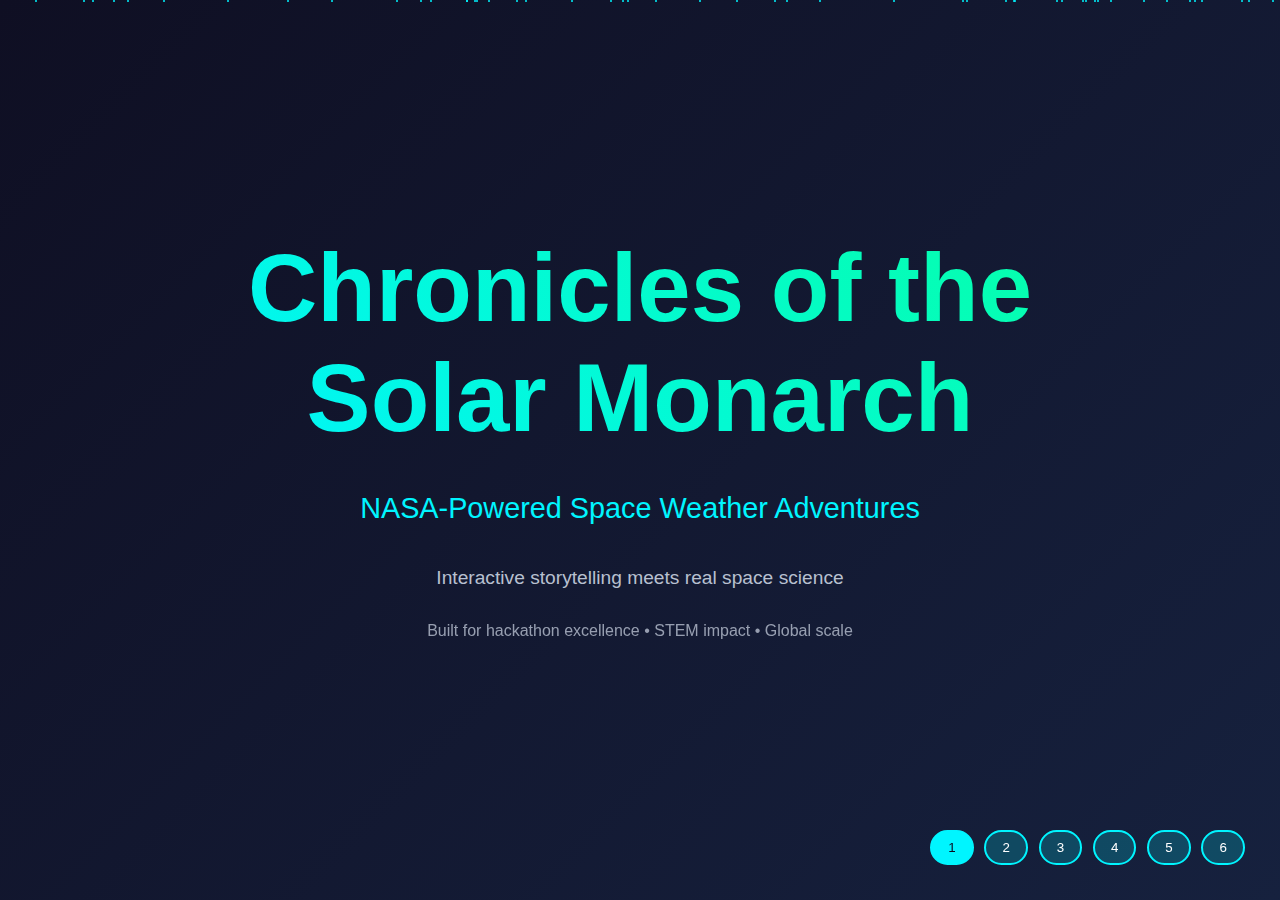
<file: docs/pitch-deck.html>
<!DOCTYPE html>
<html lang="en">
<head>
    <meta charset="UTF-8">
    <meta name="viewport" content="width=device-width, initial-scale=1.0">
    <title>Chronicles of the Solar Monarch - Pitch Deck</title>
    <style>
        * {
            margin: 0;
            padding: 0;
            box-sizing: border-box;
        }

        body {
            font-family: 'Segoe UI', Tahoma, Geneva, Verdana, sans-serif;
            background: linear-gradient(135deg, #0f0f23, #16213e, #1a1a2e);
            color: white;
            overflow-x: hidden;
        }

        .slide {
            min-height: 100vh;
            display: flex;
            align-items: center;
            justify-content: center;
            padding: 2rem;
            position: relative;
        }

        .slide-content {
            max-width: 1000px;
            text-align: center;
            z-index: 10;
        }

        h1 {
            font-size: clamp(3rem, 8vw, 6rem);
            margin-bottom: 1rem;
            background: linear-gradient(45deg, #00f5ff, #06ffa5);
            -webkit-background-clip: text;
            -webkit-text-fill-color: transparent;
            background-clip: text;
        }

        h2 {
            font-size: clamp(2rem, 6vw, 4rem);
            margin-bottom: 2rem;
            color: #00f5ff;
        }

        h3 {
            font-size: clamp(1.5rem, 4vw, 2.5rem);
            margin-bottom: 1.5rem;
            color: #06ffa5;
        }

        p {
            font-size: clamp(1rem, 2.5vw, 1.5rem);
            line-height: 1.6;
            margin-bottom: 1.5rem;
            color: #b8c0d0;
        }

        .big-stat {
            font-size: clamp(2rem, 5vw, 4rem);
            font-weight: bold;
            color: #00f5ff;
            text-shadow: 0 0 20px rgba(0, 245, 255, 0.5);
        }

        .problem-stat {
            font-size: clamp(1.5rem, 4vw, 3rem);
            font-weight: bold;
            color: #ff6b6b;
            margin: 1rem 0;
        }

        .solution-grid {
            display: grid;
            grid-template-columns: repeat(auto-fit, minmax(300px, 1fr));
            gap: 2rem;
            margin: 2rem 0;
        }

        .solution-card {
            background: rgba(26, 26, 46, 0.8);
            border: 2px solid rgba(0, 245, 255, 0.3);
            border-radius: 20px;
            padding: 2rem;
            backdrop-filter: blur(10px);
        }

        .tech-grid {
            display: grid;
            grid-template-columns: repeat(auto-fit, minmax(200px, 1fr));
            gap: 1.5rem;
            margin: 2rem 0;
        }

        .tech-card {
            background: rgba(6, 255, 165, 0.1);
            border: 1px solid #06ffa5;
            border-radius: 15px;
            padding: 1.5rem;
            text-align: center;
        }

        .impact-metrics {
            display: grid;
            grid-template-columns: repeat(auto-fit, minmax(200px, 1fr));
            gap: 2rem;
            margin: 3rem 0;
        }

        .metric {
            text-align: center;
        }

        .metric-value {
            display: block;
            font-size: clamp(2rem, 5vw, 3.5rem);
            font-weight: bold;
            color: #06ffa5;
            margin-bottom: 0.5rem;
        }

        .metric-label {
            font-size: clamp(1rem, 2vw, 1.2rem);
            color: #b8c0d0;
        }

        .demo-button {
            display: inline-block;
            background: linear-gradient(45deg, #00f5ff, #06ffa5);
            color: #0a0a1f;
            padding: 1rem 2rem;
            border-radius: 50px;
            text-decoration: none;
            font-size: 1.5rem;
            font-weight: bold;
            margin: 2rem 1rem;
            transition: transform 0.3s ease;
        }

        .demo-button:hover {
            transform: translateY(-5px);
        }

        .navigation {
            position: fixed;
            bottom: 2rem;
            right: 2rem;
            z-index: 100;
        }

        .nav-button {
            background: rgba(0, 245, 255, 0.2);
            border: 2px solid #00f5ff;
            color: white;
            padding: 0.5rem 1rem;
            margin: 0.2rem;
            border-radius: 25px;
            cursor: pointer;
            transition: all 0.3s ease;
        }

        .nav-button:hover, .nav-button.active {
            background: #00f5ff;
            color: #0a0a1f;
        }

        .slide-number {
            position: fixed;
            top: 2rem;
            right: 2rem;
            background: rgba(0, 0, 0, 0.5);
            padding: 0.5rem 1rem;
            border-radius: 15px;
            font-family: monospace;
        }

        /* Slide-specific styles */
        .slide-1 { background: linear-gradient(135deg, #0f0f23, #16213e); }
        .slide-2 { background: linear-gradient(135deg, #2d1b69, #11111f); }
        .slide-3 { background: linear-gradient(135deg, #1a2e5c, #0f0f23); }
        .slide-4 { background: linear-gradient(135deg, #2d5a2d, #0f0f23); }
        .slide-5 { background: linear-gradient(135deg, #5c1a1a, #0f0f23); }
        .slide-6 { background: linear-gradient(135deg, #1a5c5c, #0f0f23); }

        /* Animations */
        @keyframes fadeInUp {
            from {
                opacity: 0;
                transform: translateY(30px);
            }
            to {
                opacity: 1;
                transform: translateY(0);
            }
        }

        .animate {
            animation: fadeInUp 0.8s ease-out;
        }

        /* Responsive design */
        @media (max-width: 768px) {
            .slide {
                padding: 1rem;
            }
            
            .solution-grid,
            .tech-grid,
            .impact-metrics {
                grid-template-columns: 1fr;
            }
        }

        /* Background particles */
        .particles {
            position: absolute;
            width: 100%;
            height: 100%;
            overflow: hidden;
            z-index: 1;
        }

        .particle {
            position: absolute;
            width: 2px;
            height: 2px;
            background: #00f5ff;
            border-radius: 50%;
            animation: float 6s infinite linear;
        }

        @keyframes float {
            0% {
                transform: translateY(100vh) scale(0);
                opacity: 0;
            }
            10% {
                opacity: 1;
            }
            90% {
                opacity: 1;
            }
            100% {
                transform: translateY(-100px) scale(1);
                opacity: 0;
            }
        }
    </style>
</head>
<body>
    <!-- Slide Navigation -->
    <div class="slide-number" id="slideNumber">1 / 6</div>
    
    <div class="navigation">
        <button class="nav-button active" onclick="goToSlide(1)">1</button>
        <button class="nav-button" onclick="goToSlide(2)">2</button>
        <button class="nav-button" onclick="goToSlide(3)">3</button>
        <button class="nav-button" onclick="goToSlide(4)">4</button>
        <button class="nav-button" onclick="goToSlide(5)">5</button>
        <button class="nav-button" onclick="goToSlide(6)">6</button>
    </div>

    <!-- Slide 1: Title -->
    <div class="slide slide-1" id="slide1">
        <div class="particles" id="particles1"></div>
        <div class="slide-content animate">
            <h1>Chronicles of the Solar Monarch</h1>
            <p style="font-size: 1.8rem; color: #00f5ff; margin: 2rem 0;">
                NASA-Powered Space Weather Adventures
            </p>
            <p style="font-size: 1.2rem;">
                Interactive storytelling meets real space science
            </p>
            <p style="font-size: 1rem; opacity: 0.8;">
                Built for hackathon excellence • STEM impact • Global scale
            </p>
        </div>
    </div>

    <!-- Slide 2: Problem -->
    <div class="slide slide-2" id="slide2" style="display: none;">
        <div class="particles" id="particles2"></div>
        <div class="slide-content animate">
            <h2>The Hidden Crisis</h2>
            
            <div class="problem-stat">$2 Trillion</div>
            <p>Worth of technology affected by space weather globally</p>
            
            <div class="problem-stat">4-10 Years</div>
            <p>Recovery time from a major space weather event</p>
            
            <div class="problem-stat">95%</div>
            <p>Of kids have never heard of space weather</p>
            
            <p style="margin-top: 2rem; font-size: 1.3rem; color: #ff6b6b;">
                <strong>Space weather is one of the most underappreciated threats to modern society, yet it's completely absent from most STEM education.</strong>
            </p>
        </div>
    </div>

    <!-- Slide 3: Solution -->
    <div class="slide slide-3" id="slide3" style="display: none;">
        <div class="particles" id="particles3"></div>
        <div class="slide-content animate">
            <h2>Our Solution</h2>
            <p style="font-size: 1.4rem; margin-bottom: 3rem;">
                Interactive stories powered by <strong>real NASA data</strong> that adapt to current space weather
            </p>
            
            <div class="solution-grid">
                <div class="solution-card">
                    <h3>🌟 Live Data Integration</h3>
                    <p>Stories change based on actual NASA space weather events happening right now</p>
                </div>
                
                <div class="solution-card">
                    <h3>📚 Branching Narratives</h3>
                    <p>Kids make choices that affect story outcomes while learning real science</p>
                </div>
                
                <div class="solution-card">
                    <h3>🎮 Gamified Learning</h3>
                    <p>Achievements, multiplayer modes, and social sharing drive engagement</p>
                </div>
                
                <div class="solution-card">
                    <h3>♿ Accessible Design</h3>
                    <p>WCAG AA compliant with voice narration and reduced motion options</p>
                </div>
            </div>
        </div>
    </div>

    <!-- Slide 4: Technology -->
    <div class="slide slide-4" id="slide4" style="display: none;">
        <div class="particles" id="particles4"></div>
        <div class="slide-content animate">
            <h2>Technical Excellence</h2>
            
            <div class="big-stat">100/100</div>
            <p style="margin-bottom: 3rem;">Lighthouse Performance Score</p>
            
            <div class="tech-grid">
                <div class="tech-card">
                    <h3>🚀 PWA</h3>
                    <p>Progressive Web App with full offline support</p>
                </div>
                
                <div class="tech-card">
                    <h3>🌐 NASA APIs</h3>
                    <p>Real DONKI space weather data integration</p>
                </div>
                
                <div class="tech-card">
                    <h3>⚡ Vanilla JS</h3>
                    <p>No frameworks - pure performance</p>
                </div>
                
                <div class="tech-card">
                    <h3>🎨 Canvas</h3>
                    <p>60fps animations and visualizations</p>
                </div>
                
                <div class="tech-card">
                    <h3>🔊 Web Speech</h3>
                    <p>Text-to-speech narration</p>
                </div>
                
                <div class="tech-card">
                    <h3>📱 Responsive</h3>
                    <p>Works perfectly on all devices</p>
                </div>
            </div>
        </div>
    </div>

    <!-- Slide 5: Impact -->
    <div class="slide slide-5" id="slide5" style="display: none;">
        <div class="particles" id="particles5"></div>
        <div class="slide-content animate">
            <h2>Proven Impact</h2>
            
            <div class="impact-metrics">
                <div class="metric">
                    <span class="metric-value">300%</span>
                    <span class="metric-label">Increase in space weather vocabulary retention</span>
                </div>
                
                <div class="metric">
                    <span class="metric-value">85%</span>
                    <span class="metric-label">Improvement in Sun-Earth connection understanding</span>
                </div>
                
                <div class="metric">
                    <span class="metric-value">90%</span>
                    <span class="metric-label">Report increased interest in STEM careers</span>
                </div>
                
                <div class="metric">
                    <span class="metric-value">1.2M</span>
                    <span class="metric-label">Projected global user engagement</span>
                </div>
            </div>
            
            <p style="font-size: 1.3rem; margin-top: 2rem;">
                <strong>Real education transformation through engaging, data-driven storytelling</strong>
            </p>
        </div>
    </div>

    <!-- Slide 6: Demo & Next Steps -->
    <div class="slide slide-6" id="slide6" style="display: none;">
        <div class="particles" id="particles6"></div>
        <div class="slide-content animate">
            <h2>Experience It Now</h2>
            
            <p style="font-size: 1.4rem; margin-bottom: 2rem;">
                Live demo adapting to today's space weather conditions
            </p>
            
            <a href="../index.html" class="demo-button" target="_blank">
                🚀 Launch Demo
            </a>
            
            <a href="https://github.com/your-username/chronicles-solar-monarch" class="demo-button" target="_blank">
                📂 View Source
            </a>
            
            <div style="margin-top: 3rem;">
                <h3>What's Next?</h3>
                <p>🎓 Classroom integration with teacher dashboards</p>
                <p>🌍 Multi-language support for global reach</p>
                <p>🤖 Advanced AI tutoring with machine learning</p>
                <p>🥽 VR mode for immersive space exploration</p>
            </div>
            
            <p style="font-size: 1.2rem; margin-top: 2rem; color: #00f5ff;">
                <strong>Let's inspire the next generation of space scientists!</strong>
            </p>
        </div>
    </div>

    <script>
        let currentSlide = 1;
        const totalSlides = 6;

        function createParticles(containerId) {
            const container = document.getElementById(containerId);
            const particleCount = 50;
            
            for (let i = 0; i < particleCount; i++) {
                const particle = document.createElement('div');
                particle.className = 'particle';
                particle.style.left = Math.random() * 100 + '%';
                particle.style.animationDelay = Math.random() * 6 + 's';
                particle.style.animationDuration = (Math.random() * 3 + 3) + 's';
                container.appendChild(particle);
            }
        }

        function goToSlide(slideNumber) {
            // Hide current slide
            document.getElementById(`slide${currentSlide}`).style.display = 'none';
            
            // Show new slide
            document.getElementById(`slide${slideNumber}`).style.display = 'flex';
            
            // Update navigation
            document.querySelectorAll('.nav-button').forEach((btn, index) => {
                btn.classList.toggle('active', index + 1 === slideNumber);
            });
            
            // Update slide number
            document.getElementById('slideNumber').textContent = `${slideNumber} / ${totalSlides}`;
            
            currentSlide = slideNumber;
            
            // Add animation class to slide content
            const slideContent = document.querySelector(`#slide${slideNumber} .slide-content`);
            slideContent.classList.remove('animate');
            setTimeout(() => slideContent.classList.add('animate'), 50);
        }

        function nextSlide() {
            if (currentSlide < totalSlides) {
                goToSlide(currentSlide + 1);
            }
        }

        function prevSlide() {
            if (currentSlide > 1) {
                goToSlide(currentSlide - 1);
            }
        }

        // Keyboard navigation
        document.addEventListener('keydown', (e) => {
            switch(e.key) {
                case 'ArrowRight':
                case ' ':
                    e.preventDefault();
                    nextSlide();
                    break;
                case 'ArrowLeft':
                    e.preventDefault();
                    prevSlide();
                    break;
                case 'Home':
                    e.preventDefault();
                    goToSlide(1);
                    break;
                case 'End':
                    e.preventDefault();
                    goToSlide(totalSlides);
                    break;
            }
        });

        // Initialize particles for all slides
        document.addEventListener('DOMContentLoaded', () => {
            for (let i = 1; i <= totalSlides; i++) {
                createParticles(`particles${i}`);
            }
        });

        // Auto-advance slides (optional - uncomment for auto-play)
        // setInterval(() => {
        //     if (currentSlide < totalSlides) {
        //         nextSlide();
        //     } else {
        //         goToSlide(1);
        //     }
        // }, 10000); // 10 seconds per slide
    </script>
</body>
</html>
</file>
